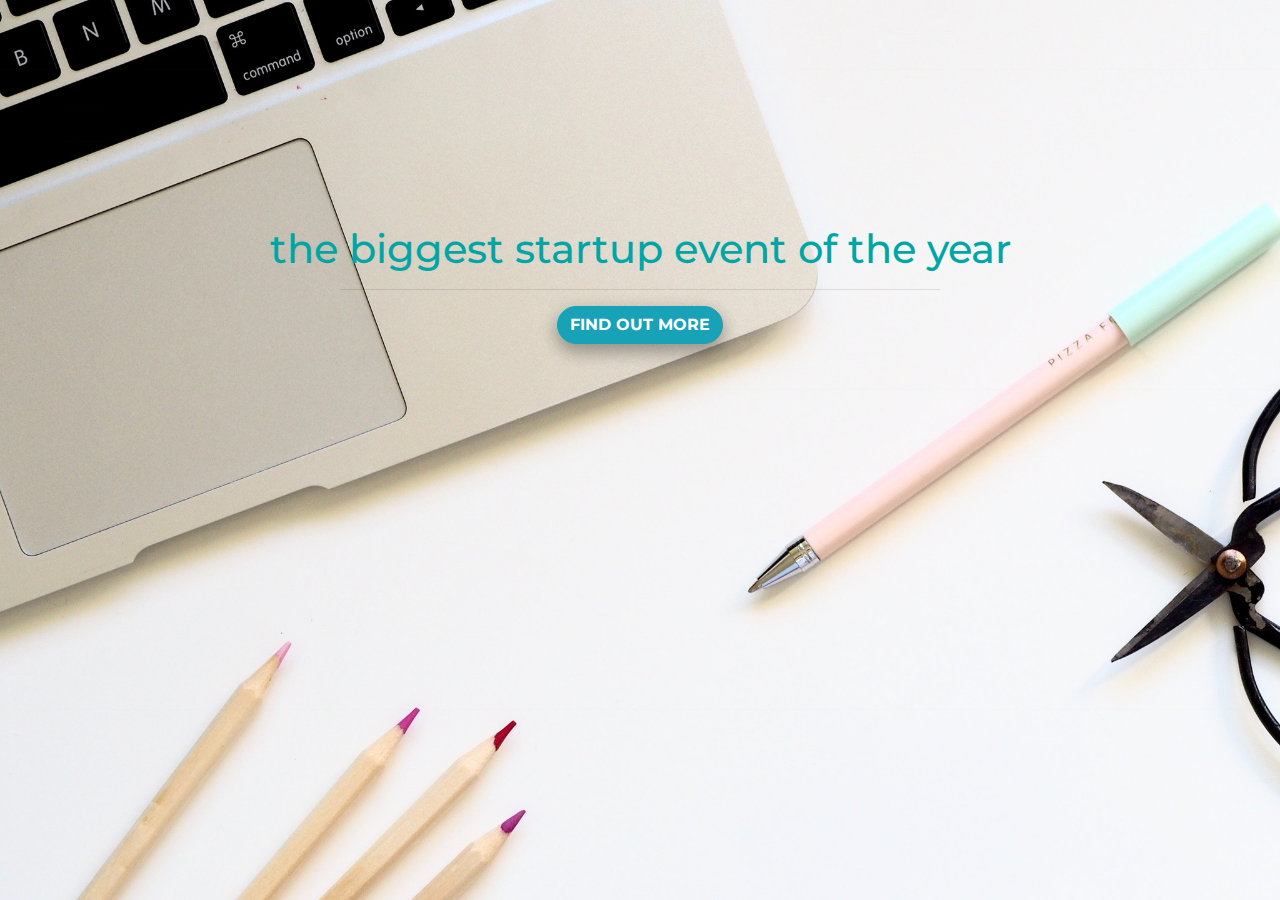
<file: index.html>
<!DOCTYPE html>
<html>
<head>
	<title>Chels Bootstrap</title>

<!-- Bootstrap CSS -->
	<link rel="stylesheet" href="https://maxcdn.bootstrapcdn.com/bootstrap/4.0.0/css/bootstrap.min.css" integrity="sha384-Gn5384xqQ1aoWXA+058RXPxPg6fy4IWvTNh0E263XmFcJlSAwiGgFAW/dAiS6JXm" crossorigin="anonymous">

<!-- Google Fonts -->
	<link href="https://fonts.googleapis.com/css?family=Montserrat" rel="stylesheet">
<!-- My stylesheet -->
	<link rel="stylesheet" type="text/css" href="style.css">

</head>
<body>
	<div class="container">
	    <div class="col">
	    </div>
	    <div class="col">
	    </div>
	    	<div class="col">
	    	  <div class="text-center">
	    	  	<h1>the biggest startup event of the year</h1>
					<hr>
		    	  	<!-- Begin MailChimp Signup Form -->
					</style>
					<div id="mc_embed_signup">
					<form action="https://chelsdevsalot.us18.list-manage.com/subscribe/post?u=f6118a907e10e30140a66cfb1&amp;id=8bc8a7b530" method="post" id="mc-embedded-subscribe-form" name="mc-embedded-subscribe-form" class="validate" target="_blank" novalidate>
					    <div id="mc_embed_signup_scroll">
					    <!-- real people should not fill this in and expect good things - do not remove this or risk form bot signups-->
					    <div style="position: absolute; left: -5000px;" aria-hidden="true"><input type="text" name="b_f6118a907e10e30140a66cfb1_8bc8a7b530" tabindex="-1" value=""></div>
					    <div class="clear">
					    	<input class="btn btn-info btn-round" type="submit" value="Find out more" name="subscribe" id="mc-embedded-subscribe" class="button"></div>
					    </div>
					</form>
					</div>
					<!--End mc_embed_signup-->
	    	  </div>
			</div>
	    <div class="col">
	    </div>
	</div>
</body>
</html>
</file>
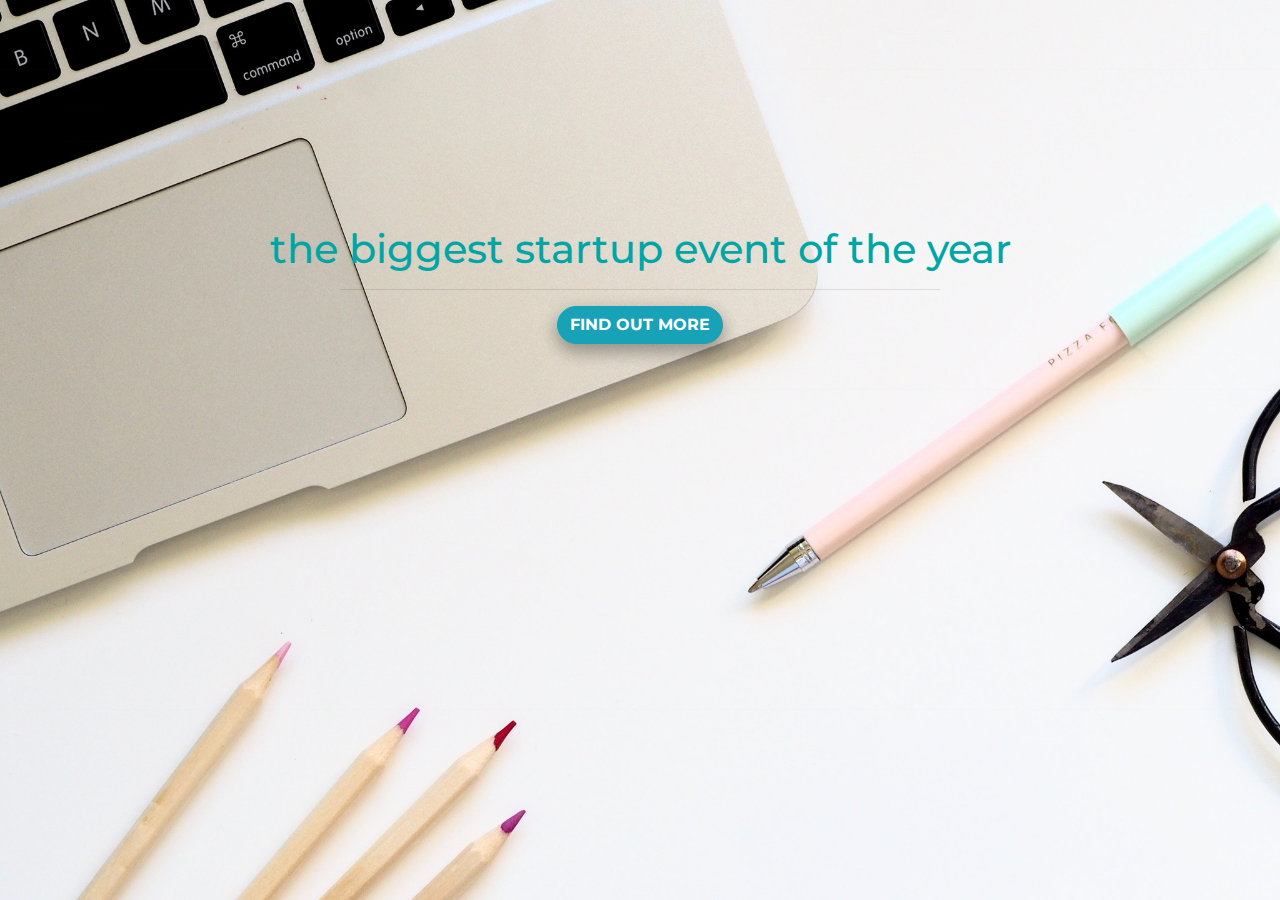
<file: bootstrap copy.html>
<!DOCTYPE html>
<html>
<head>
	<title>Chels Bootstrap</title>

<!-- Bootstrap CSS -->
	<link rel="stylesheet" href="https://maxcdn.bootstrapcdn.com/bootstrap/4.0.0/css/bootstrap.min.css" integrity="sha384-Gn5384xqQ1aoWXA+058RXPxPg6fy4IWvTNh0E263XmFcJlSAwiGgFAW/dAiS6JXm" crossorigin="anonymous">

<!-- Google Fonts -->
	<link href="https://fonts.googleapis.com/css?family=Montserrat" rel="stylesheet">
<!-- My stylesheet -->
	<link rel="stylesheet" type="text/css" href="bootstyle.css">

</head>
<body>
	<div class="container">
	    <div class="col">
	    </div>
	    <div class="col">
	    </div>
	    	<div class="col">
	    	  <div class="text-center">
	    	  	<h1>the biggest startup event of the year</h1>
					<hr>
		    	  	<!-- Begin MailChimp Signup Form -->
					<link href="//cdn-images.mailchimp.com/embedcode/slim-10_7.css" rel="stylesheet" type="text/css">
					<style type="text/css">
						#mc_embed_signup{clear:left; font:14px Helvetica,Arial,sans-serif; }
						/* Add your own MailChimp form style overrides in your site stylesheet or in this style block.
						   We recommend moving this block and the preceding CSS link to the HEAD of your HTML file. */
					</style>
					<div id="mc_embed_signup">
					<form action="https://chelsdevsalot.us18.list-manage.com/subscribe/post?u=f6118a907e10e30140a66cfb1&amp;id=8bc8a7b530" method="post" id="mc-embedded-subscribe-form" name="mc-embedded-subscribe-form" class="validate" target="_blank" novalidate>
					    <div id="mc_embed_signup_scroll">
					    <!-- real people should not fill this in and expect good things - do not remove this or risk form bot signups-->
					    <div style="position: absolute; left: -5000px;" aria-hidden="true"><input type="text" name="b_f6118a907e10e30140a66cfb1_8bc8a7b530" tabindex="-1" value=""></div>
					    <div class="clear">
					    	<input class="btn btn-info btn-round" type="submit" value="Find out more" name="subscribe" id="mc-embedded-subscribe" class="button"></div>
					    </div>
					</form>
					</div>
					<!--End mc_embed_signup-->
	    	  </div>
			</div>
	    <div class="col">
	    </div>
	</div>
</body>
</html>
</file>
<file: style.css>
body,
html {
  	width: 100%;
 	height: 100%; 
	background-image: url(backgroundimage1.jpg);
	background-size: cover;
}

h1 {
	color: rgb(0,166,166); 
	text-align: center;
	font-family: 'Montserrat', sans-serif; 
	padding-top: 100px;
}

hr {
	max-width: 600px;
}

.btn-info {
    box-shadow: 0 8px 16px 0 rgba(0,0,0,0.2), 0 6px 20px 0 rgba(0,0,0,0.19);
    border-radius: 40px;
    font-family: 'Montserrat', sans-serif; 
    font-weight: 700;
  	text-transform: uppercase;
}
.btn-info:hover {
	background-color: grey;
}

.col {
  padding: 25px;
  }
</file>
<file: bootstyle.css>
body,
html {
  	width: 100%;
 	height: 100%; 
	background-image: url(backgroundimage1.jpg);
	background-size: cover;
}

h1 {
	color: rgb(0,166,166); 
	text-align: center;
	font-family: 'Montserrat', sans-serif; 
	padding-top: 100px;
}

hr {
	max-width: 600px;
}

.btn-info {
    box-shadow: 0 8px 16px 0 rgba(0,0,0,0.2), 0 6px 20px 0 rgba(0,0,0,0.19);
    border-radius: 40px;
    font-family: 'Montserrat', sans-serif; 
    font-weight: 700;
  	text-transform: uppercase;
}
.btn-info:hover {
	background-color: grey;
}

.col {
  padding: 25px;
  }
</file>
